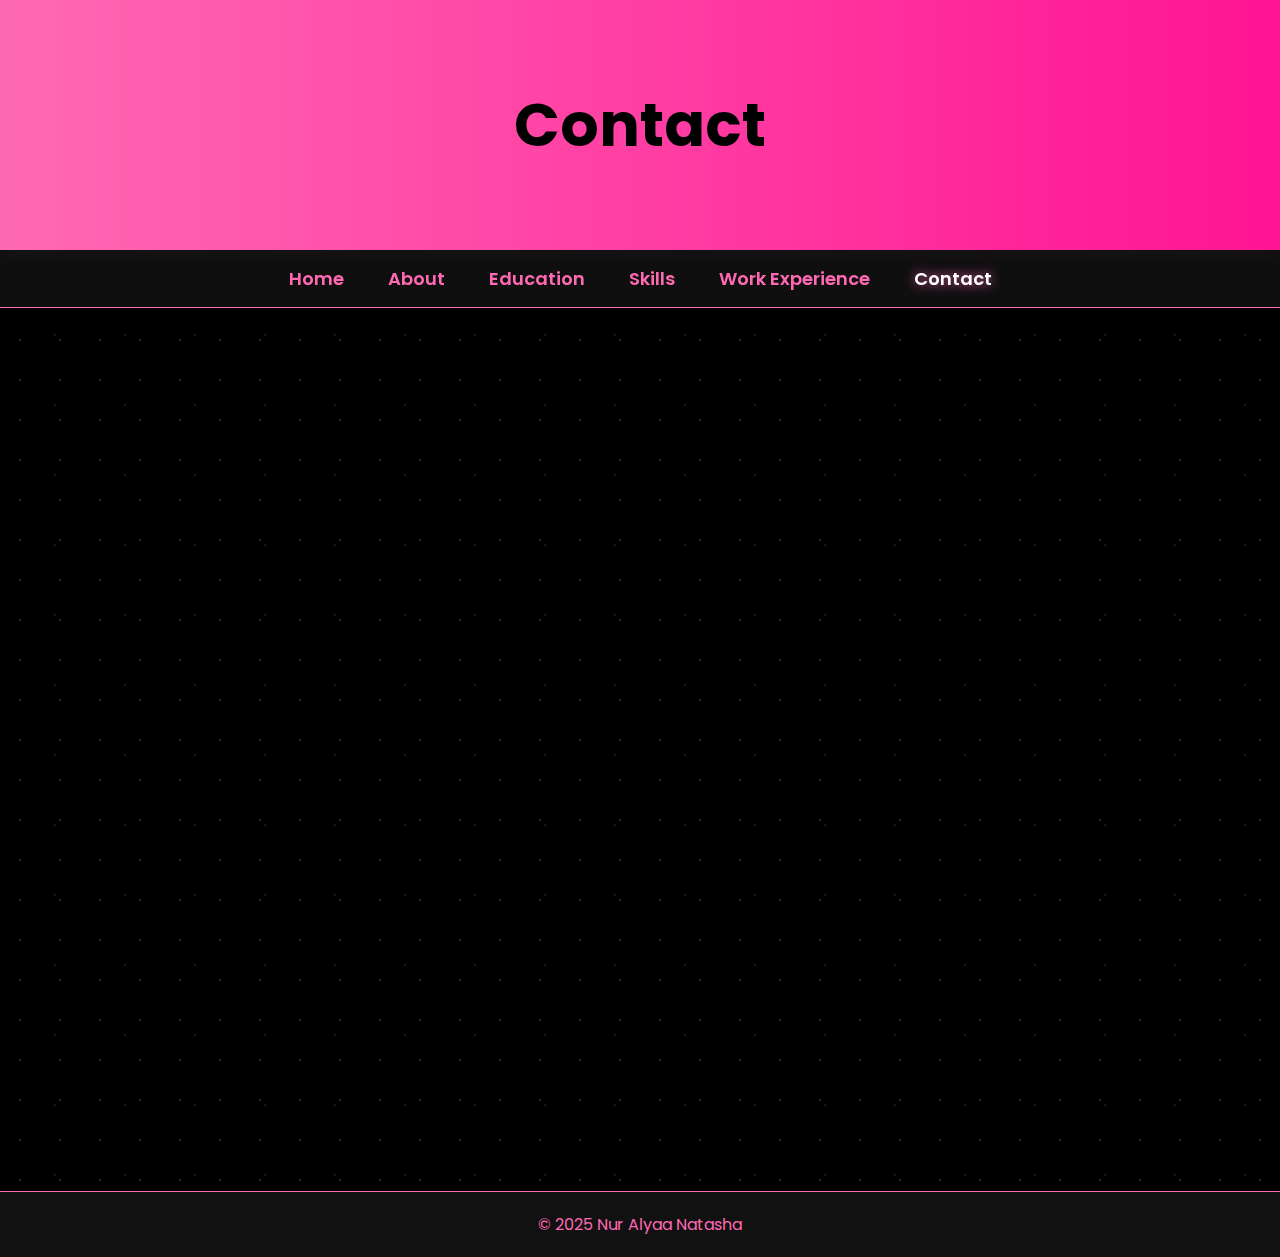
<file: contact.html>
<!DOCTYPE html>
<html lang="en">
<head>
    <meta charset="UTF-8">
    <title>Contact - Alyaa</title>
    <link rel="stylesheet" href="https://cdnjs.cloudflare.com/ajax/libs/font-awesome/6.4.0/css/all.min.css">
    <style>
        /* Import Google Font */
        @import url('https://fonts.googleapis.com/css2?family=Poppins:wght@300;400;600;700&display=swap');

        body {
            font-family: 'Poppins', sans-serif;
            margin: 0;
            background-color: #000;
            color: #fff;

            /* Fancy dotted background pattern */
            background-image: radial-gradient(rgba(255,105,180,0.25) 1px, transparent 1px),
                              radial-gradient(rgba(255,105,180,0.15) 1px, transparent 1px);
            background-size: 40px 40px, 70px 70px;
            background-position: 0 0, 20px 20px;
        }

        /* ===== Glowing Animated Header ===== */
        header {
            background: linear-gradient(90deg, #ff69b4, #ff1493);
            color: black;
            padding: 40px;
            text-align: center;
            font-weight: bold;
            font-size: 30px;

            /* Glowing effect */
            animation: glowHeader 4s infinite alternate ease-in-out,
                       fadeIn 1.5s ease-in-out;
            box-shadow: 0 0 20px rgba(255,105,180,0.6);
        }

        /* Navigation Bar */
        nav {
            background-color: rgba(17, 17, 17, 0.9);
            padding: 15px;
            text-align: center;
            position: sticky;
            top: 0;
            z-index: 10;
            backdrop-filter: blur(4px);
            border-bottom: 1px solid #ff69b4;
        }

        nav a {
            color: #ff69b4;
            text-decoration: none;
            margin: 0 20px;
            font-size: 18px;
            font-weight: 600;
            transition: 0.3s ease-in-out;
        }

        nav a:hover {
            color: #fff;
            text-shadow: 0 0 12px #ff69b4;
            transform: scale(1.08);
        }

        nav a.active {
            color: #fff;
            text-shadow: 0 0 12px #ff69b4;
        }

        /* ===== Scrolling Fade + Parallax Section ===== */
        section {
            padding: 50px;
            max-width: 1000px;
            margin: auto;
            line-height: 1.7;
        }

        .fade-in {
            opacity: 0;
            transform: translateY(40px);
            animation: fadeUp 1.2s ease forwards;
            animation-timeline: view();
            animation-range: entry 0% cover 50%;
        }

        h2 {
            color: #ff69b4;
            border-left: 5px solid #ff69b4;
            padding-left: 15px;
            margin-bottom: 20px;
            letter-spacing: 1px;
        }

        /* ===== Animated Cards ===== */
        .card {
            background-color: rgba(17, 17, 17, 0.8);
            padding: 25px;
            border-radius: 15px;
            border: 2px solid #ff69b4;
            box-shadow: 0 4px 15px rgba(255, 105, 180, 0.25);
            margin-bottom: 25px;
            transition: 0.4s ease;
        }

        .fade-up {
            animation: slideIn 1.2s ease forwards;
            animation-timeline: view();
            animation-range: entry 0% cover 40%;
        }

        .card:hover {
            transform: translateY(-7px);
            box-shadow: 0 0 25px rgba(255, 105, 180, 0.7);
        }

        /* Glow Hover Image */
        .page-img {
            width: 250px;
            height: 250px;
            border-radius: 20px;
            border: 3px solid #ff69b4;
            object-fit: cover;
            display: block;
            margin: 0 auto 20px auto;
            transition: 0.4s;
        }

        .page-img:hover {
            transform: scale(1.05);
            box-shadow: 0 0 20px #ff69b4;
        }

        /* Buttons */
        .btn {
            display: inline-block;
            background: #ff69b4;
            color: black;
            padding: 12px 25px;
            font-weight: 700;
            border-radius: 8px;
            text-decoration: none;
            transition: 0.3s ease;
            border: 2px solid #ff1493;
        }

        .btn:hover {
            background: #ff1493;
            color: #fff;
            box-shadow: 0 0 15px #ff69b4;
            transform: scale(1.07);
        }

        /* Social Media Icons */
        .social-icons {
            display: flex;
            justify-content: center;
            gap: 25px;
            margin-top: 30px;
            flex-wrap: wrap;
        }

        .social-icon {
            display: flex;
            flex-direction: column;
            align-items: center;
            text-decoration: none;
            color: #ff69b4;
            transition: all 0.3s ease;
            width: 100px;
        }

        .social-icon:hover {
            color: #fff;
            transform: translateY(-5px);
        }

        .icon-circle {
            width: 70px;
            height: 70px;
            border-radius: 50%;
            background: rgba(255, 105, 180, 0.1);
            display: flex;
            align-items: center;
            justify-content: center;
            margin-bottom: 10px;
            border: 2px solid #ff69b4;
            transition: all 0.3s ease;
        }

        .social-icon:hover .icon-circle {
            background: rgba(255, 105, 180, 0.2);
            box-shadow: 0 0 15px #ff69b4;
            transform: scale(1.1);
        }

        .social-icon i {
            font-size: 30px;
        }

        .social-text {
            font-size: 14px;
            font-weight: 600;
            text-align: center;
        }

        /* Contact Info */
        .contact-info {
            display: flex;
            flex-direction: column;
            gap: 15px;
            margin-bottom: 30px;
        }

        .contact-item {
            display: flex;
            align-items: center;
            gap: 15px;
            font-size: 18px;
        }

        .contact-icon {
            color: #ff69b4;
            font-size: 24px;
            width: 40px;
            text-align: center;
        }

        /* TikTok Username Styling */
        .tiktok-username {
            display: flex;
            align-items: center;
            gap: 15px;
            margin-top: 10px;
            padding: 10px 15px;
            background: rgba(255, 105, 180, 0.1);
            border-radius: 10px;
            border-left: 3px solid #ff69b4;
            transition: all 0.3s ease;
        }

        .tiktok-username:hover {
            background: rgba(255, 105, 180, 0.2);
            transform: translateX(5px);
        }

        .tiktok-username i {
            color: #ff69b4;
            font-size: 20px;
        }

        .tiktok-handle {
            font-weight: 600;
            color: #ff69b4;
        }

        /* Footer */
        footer {
            text-align: center;
            padding: 20px;
            color: #ff69b4;
            background-color: #111;
            margin-top: 40px;
            border-top: 1px solid #ff69b4;
            animation: fadeIn 2s ease-in-out;
        }

        /* ========== ANIMATIONS ========== */

        @keyframes glowHeader {
            0% {
                box-shadow: 0 0 20px #ff69b4, 0 0 40px #ff1493;
            }
            100% {
                box-shadow: 0 0 35px #ff1493, 0 0 70px #ff69b4;
            }
        }

        @keyframes fadeIn {
            from { opacity: 0; }
            to { opacity: 1; }
        }

        @keyframes fadeUp {
            from { opacity: 0; transform: translateY(40px); }
            to { opacity: 1; transform: translateY(0); }
        }

        @keyframes slideIn {
            from { opacity: 0; transform: translateX(-40px); }
            to { opacity: 1; transform: translateX(0); }
        }
    </style>
</head>

<body>

<header class="glow-header">
    <h1>Contact</h1>
</header>

<nav>
    <a href="index.html">Home</a>
    <a href="about.html">About</a>
    <a href="education.html">Education</a>
    <a href="skills.html">Skills</a>
    <a href="experience.html">Work Experience</a>
    <a href="contact.html" class="active">Contact</a>
</nav>

<section class="fade-in">

    <h2 class="section-title">Contact Me</h2>

    <img src="contactpic.jpg" class="page-img" alt="Contact Photo">

    <div class="card fade-up">
        <div class="contact-info">
            <div class="contact-item">
                <div class="contact-icon">
                    <i class="fas fa-envelope"></i>
                </div>
                <div>
                    <strong style="color:#ff69b4;">Email:</strong> nuralyaasha15@gmail.com
                </div>
            </div>

            <div class="contact-item">
                <div class="contact-icon">
                    <i class="fas fa-phone"></i>
                </div>
                <div>
                    <strong style="color:#ff69b4;">Phone:</strong> 011-555 29584
                </div>
            </div>
            
            <!-- TikTok Username -->
            <div class="tiktok-username">
                <i class="fab fa-tiktok"></i>
                <div>
                    <strong style="color:#ff69b4;">TikTok:</strong> 
                    <span class="tiktok-handle">@yourguwrll</span>
                </div>
            </div>
        </div>

        <!-- Social Media Icons -->
        <div class="social-icons">
            <!-- Email -->
            <a href="mailto:nuralyaasha15@gmail.com?subject=Hello%20Alyaa&body=I%20would%20like%20to%20get%20in%20touch%20with%20you" class="social-icon" target="_blank">
                <div class="icon-circle">
                    <i class="fas fa-envelope"></i>
                </div>
                <span class="social-text">Email</span>
            </a>

            <!-- WhatsApp -->
            <a href="https://wa.link/7pi3pk" class="social-icon" target="_blank">
                <div class="icon-circle">
                    <i class="fab fa-whatsapp"></i>
                </div>
                <span class="social-text">WhatsApp</span>
            </a>

            <!-- TikTok -->
            <a href="https://www.tiktok.com/@yourguwrll" class="social-icon" target="_blank">
                <div class="icon-circle">
                    <i class="fab fa-tiktok"></i>
                </div>
                <span class="social-text">TikTok</span>
            </a>
        </div>
    </div>

</section>

<footer>© 2025 Nur Alyaa Natasha</footer>

</body>
</html>
</file>
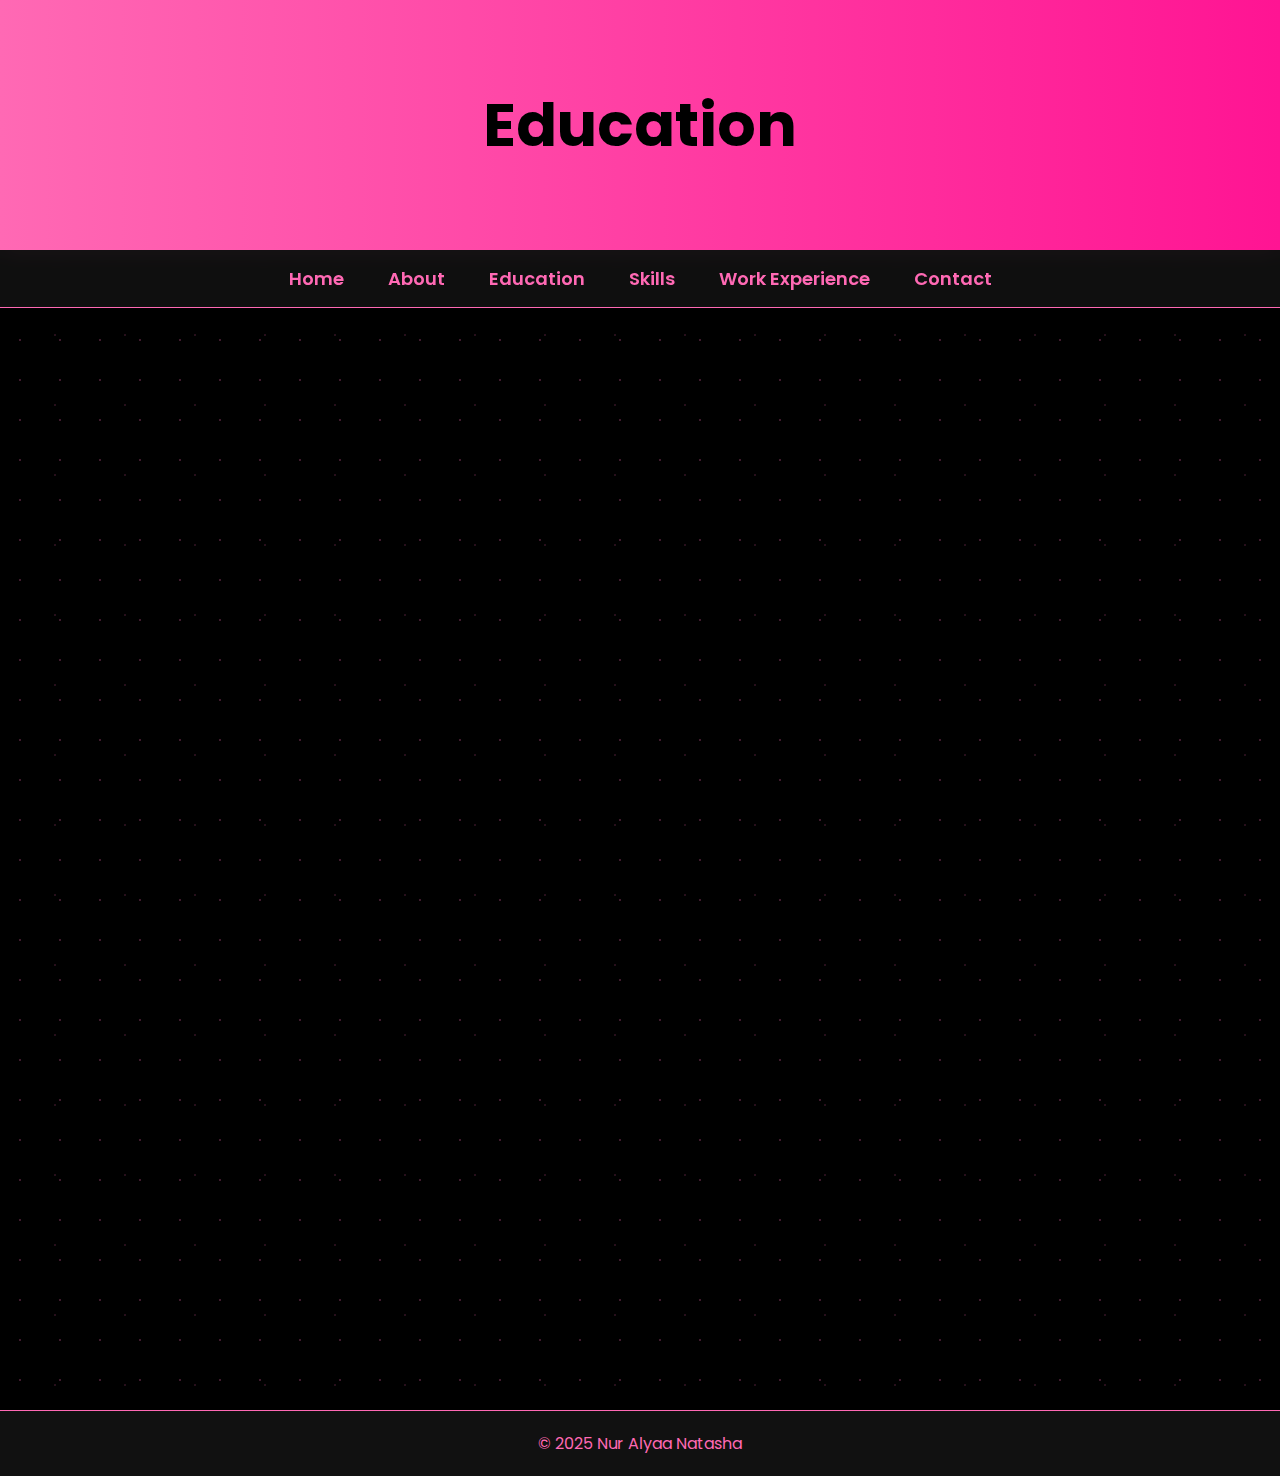
<file: education.html>
<!DOCTYPE html>
<html lang="en">
<head>
    <meta charset="UTF-8">
    <title>Education - Nur Alyaa Natasha</title>
    <link rel="stylesheet" href="style.css">
</head>

<body>

<header>
    <h1>Education</h1>
</header>

<nav>
    <a href="index.html">Home</a>
    <a href="about.html">About</a>
    <a href="education.html">Education</a>
    <a href="skills.html">Skills</a>
    <a href="experience.html">Work Experience</a>
    <a href="contact.html">Contact</a>
</nav>

<section>

    <h2>Education</h2>

    <!-- Main Education Image -->
    <img src="pic3.jpg" class="page-img" alt="Education Photo">

    <!-- Secondary School -->
    <div class="card">
        <h3 style="color:#ff69b4; margin-bottom:10px;">📘 SMK Junjong</h3>
        <p><b>SPM</b> • 2022</p>
        <p><b>Result:</b> 4A, 2B, 1C, 1D</p>
    </div>

    <!-- Diploma -->
    <div class="card">
        <h3 style="color:#ff69b4; margin-bottom:10px;">🎓 Diploma in Information Management</h3>
        <p><b>Universiti Teknologi MARA (UiTM) Kedah</b></p>
        <p>2023 – Present</p>
        <p><b>Current Semester:</b> 5</p>
        <p><b>Current CGPA:</b> 3.20</p>
    </div>

    <!-- Buttons -->
    <div style="text-align:center; margin-top:25px;">
        <a href="skills.html" class="btn">View Skills</a>
        <a href="experience.html" class="btn">Work Experience</a>
    </div>

</section>

<footer>
    © 2025 Nur Alyaa Natasha
</footer>

</body>
</html>
</file>
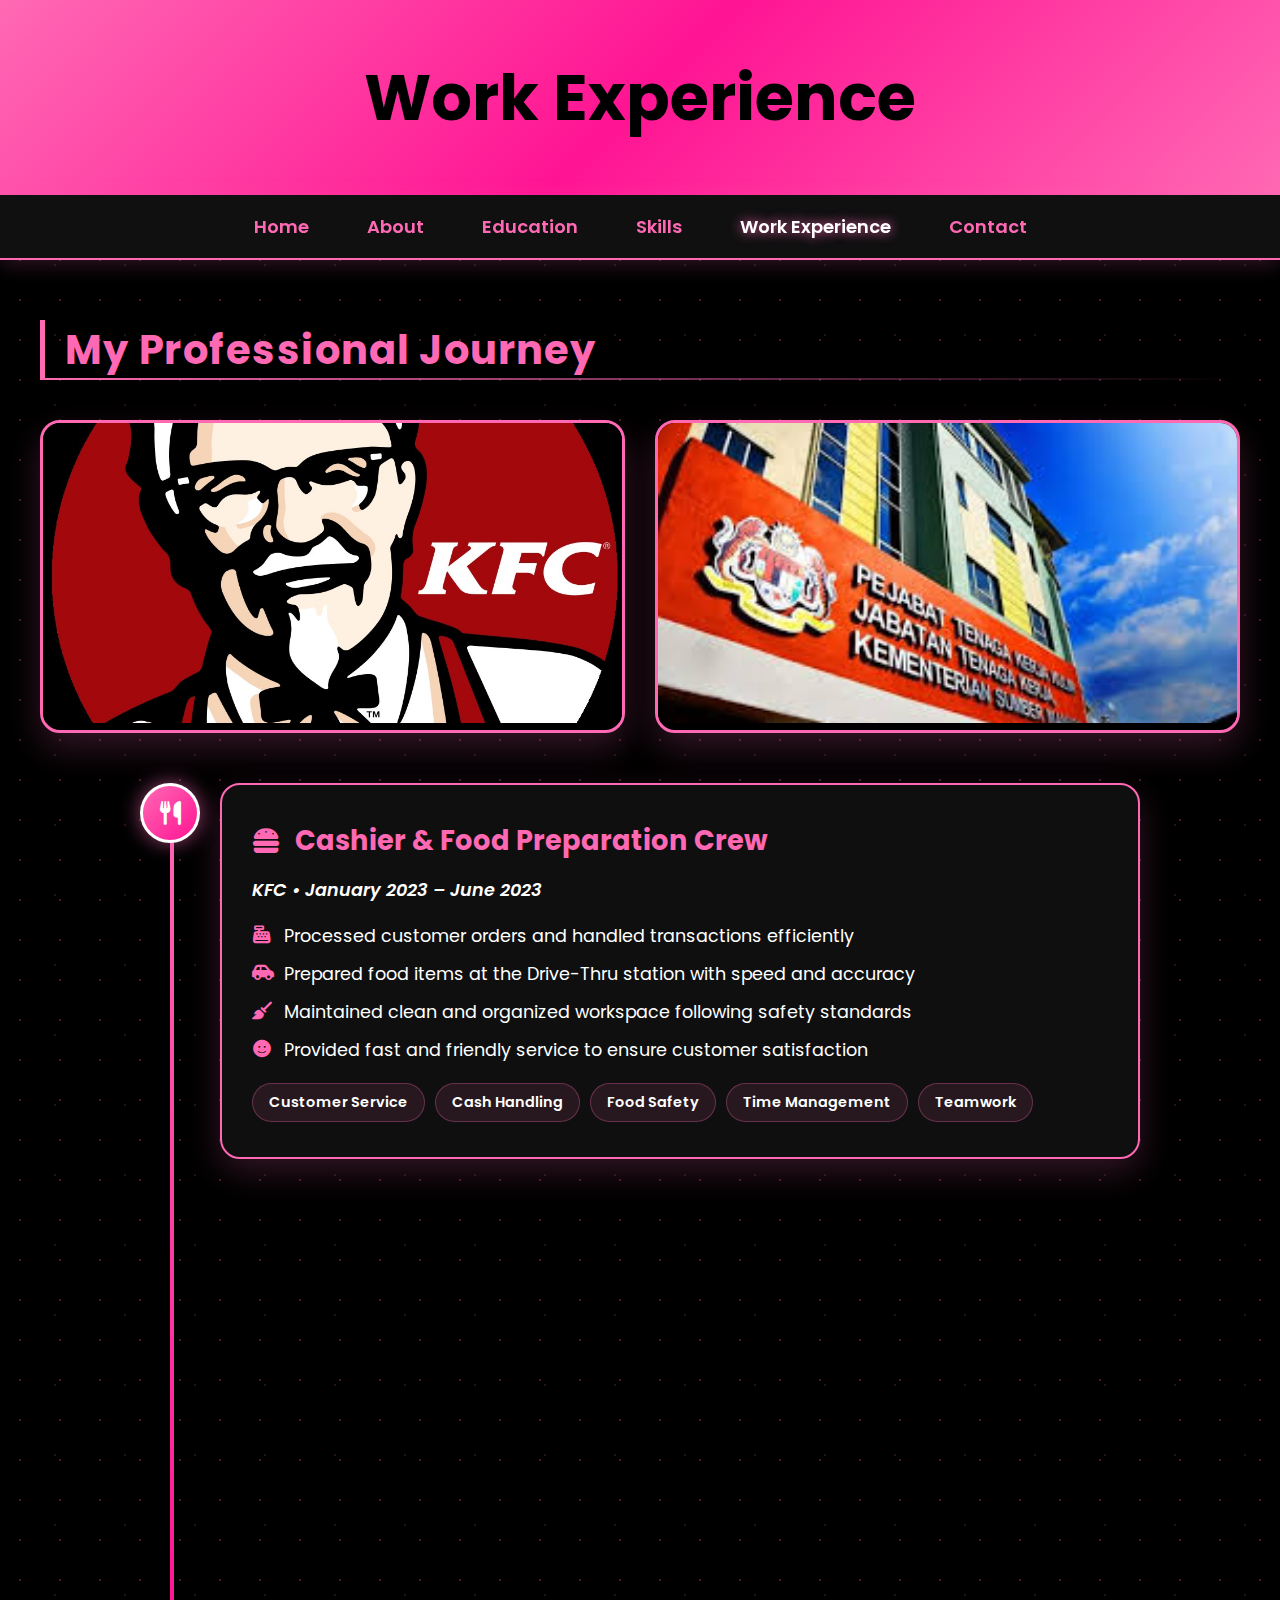
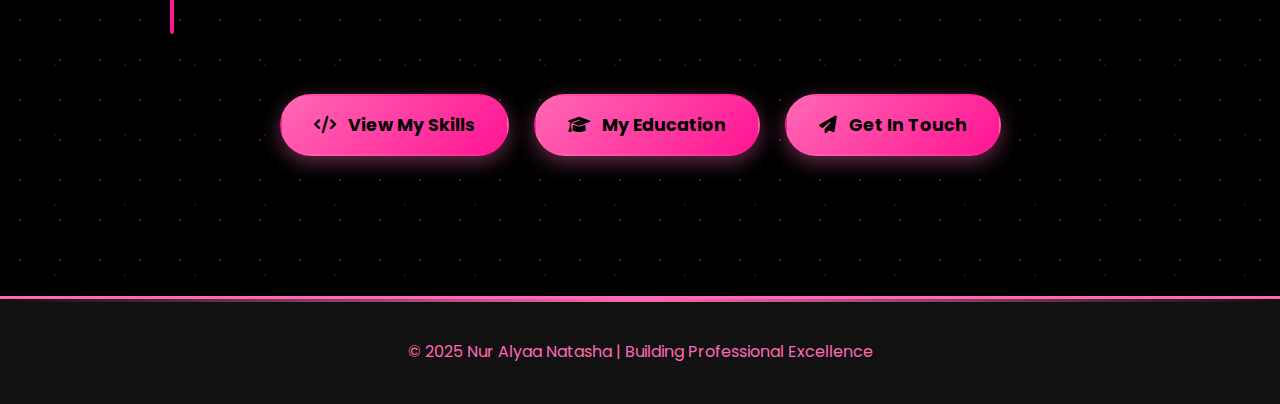
<file: experience.html>
<!DOCTYPE html>
<html lang="en">
<head>
    <meta charset="UTF-8">
    <title>Work Experience - Alyaa</title>
    <link rel="stylesheet" href="https://cdnjs.cloudflare.com/ajax/libs/font-awesome/6.4.0/css/all.min.css">
    <style>
        /* Import Google Font */
        @import url('https://fonts.googleapis.com/css2?family=Poppins:wght@300;400;600;700&display=swap');

        :root {
            --primary: #ff69b4;
            --secondary: #ff1493;
            --dark: #000;
            --card-bg: rgba(17, 17, 17, 0.9);
        }

        * {
            margin: 0;
            padding: 0;
            box-sizing: border-box;
        }

        body {
            font-family: 'Poppins', sans-serif;
            background-color: var(--dark);
            color: #fff;
            overflow-x: hidden;

            /* Fancy dotted background pattern */
            background-image: 
                radial-gradient(rgba(255,105,180,0.25) 1px, transparent 1px),
                radial-gradient(rgba(255,105,180,0.15) 1px, transparent 1px);
            background-size: 40px 40px, 70px 70px;
            background-position: 0 0, 20px 20px;
        }

        /* ===== Enhanced Glowing Header ===== */
        header {
            background: linear-gradient(135deg, var(--primary), var(--secondary), #ff69b4);
            color: black;
            padding: 50px 40px;
            text-align: center;
            font-weight: bold;
            font-size: 32px;
            position: relative;
            overflow: hidden;
            animation: glowHeader 4s infinite alternate ease-in-out;
        }

        header::before {
            content: '';
            position: absolute;
            top: 0;
            left: -100%;
            width: 100%;
            height: 100%;
            background: linear-gradient(90deg, transparent, rgba(255,255,255,0.3), transparent);
            animation: shimmer 3s infinite;
        }

        /* Navigation Bar */
        nav {
            background-color: rgba(17, 17, 17, 0.95);
            padding: 18px;
            text-align: center;
            position: sticky;
            top: 0;
            z-index: 100;
            backdrop-filter: blur(10px);
            border-bottom: 2px solid var(--primary);
            box-shadow: 0 4px 20px rgba(255, 105, 180, 0.2);
        }

        nav a {
            color: var(--primary);
            text-decoration: none;
            margin: 0 22px;
            font-size: 18px;
            font-weight: 600;
            transition: all 0.3s ease-in-out;
            position: relative;
            padding: 8px 5px;
        }

        nav a::after {
            content: '';
            position: absolute;
            bottom: 0;
            left: 0;
            width: 0;
            height: 2px;
            background: var(--primary);
            transition: width 0.3s ease;
        }

        nav a:hover::after {
            width: 100%;
        }

        nav a:hover {
            color: #fff;
            text-shadow: 0 0 15px var(--primary);
            transform: translateY(-2px);
        }

        nav a.active {
            color: #fff;
            text-shadow: 0 0 12px var(--primary);
        }

        /* ===== Main Content Section ===== */
        section {
            padding: 60px 40px;
            max-width: 1400px;
            margin: 0 auto;
        }

        h2 {
            color: var(--primary);
            border-left: 5px solid var(--primary);
            padding-left: 20px;
            margin-bottom: 40px;
            letter-spacing: 1.5px;
            font-size: 2.5rem;
            position: relative;
            overflow: hidden;
        }

        h2::after {
            content: '';
            position: absolute;
            bottom: 0;
            left: 0;
            width: 100%;
            height: 2px;
            background: linear-gradient(90deg, var(--primary), transparent);
        }

        /* ===== Picture Gallery Section ===== */
        .picture-gallery {
            display: grid;
            grid-template-columns: repeat(2, 1fr);
            gap: 30px;
            margin-bottom: 50px;
        }

        .gallery-item {
            position: relative;
            border-radius: 20px;
            overflow: hidden;
            transition: all 0.4s ease;
            box-shadow: 0 15px 35px rgba(255, 105, 180, 0.2);
            border: 3px solid var(--primary);
        }

        .gallery-item:hover {
            transform: translateY(-10px) scale(1.03);
            box-shadow: 0 25px 50px rgba(255, 105, 180, 0.4);
        }

        .gallery-img {
            width: 100%;
            height: 300px;
            object-fit: cover;
            transition: all 0.4s ease;
        }

        .gallery-item:hover .gallery-img {
            transform: scale(1.1);
        }

        .gallery-overlay {
            position: absolute;
            bottom: 0;
            left: 0;
            right: 0;
            background: linear-gradient(transparent, rgba(0,0,0,0.8));
            padding: 25px;
            transform: translateY(100%);
            transition: all 0.4s ease;
        }

        .gallery-item:hover .gallery-overlay {
            transform: translateY(0);
        }

        .gallery-title {
            color: var(--primary);
            font-size: 1.3rem;
            font-weight: 700;
            margin-bottom: 8px;
        }

        .gallery-desc {
            font-size: 1rem;
            opacity: 0.9;
        }

        .gallery-glow {
            position: absolute;
            top: 50%;
            left: 50%;
            transform: translate(-50%, -50%);
            width: 100%;
            height: 100%;
            background: radial-gradient(circle, var(--primary) 0%, transparent 70%);
            opacity: 0;
            filter: blur(25px);
            transition: all 0.4s ease;
            z-index: -1;
        }

        .gallery-item:hover .gallery-glow {
            opacity: 0.2;
        }

        /* ===== Work Experience Timeline ===== */
        .experience-timeline {
            position: relative;
            max-width: 1000px;
            margin: 0 auto;
        }

        .experience-timeline::before {
            content: '';
            position: absolute;
            top: 0;
            bottom: 0;
            left: 30px;
            width: 4px;
            background: linear-gradient(to bottom, var(--primary), var(--secondary));
            border-radius: 10px;
        }

        .timeline-item {
            position: relative;
            margin-bottom: 50px;
            padding-left: 80px;
        }

        .timeline-icon {
            position: absolute;
            top: 0;
            left: 0;
            width: 60px;
            height: 60px;
            background: linear-gradient(135deg, var(--primary), var(--secondary));
            border-radius: 50%;
            display: flex;
            align-items: center;
            justify-content: center;
            font-size: 24px;
            color: white;
            box-shadow: 0 0 20px rgba(255, 105, 180, 0.6);
            z-index: 2;
            border: 3px solid white;
        }

        .timeline-content {
            background: var(--card-bg);
            padding: 35px 30px;
            border-radius: 20px;
            border: 2px solid var(--primary);
            box-shadow: 0 12px 35px rgba(255, 105, 180, 0.2);
            transition: all 0.4s ease;
            position: relative;
        }

        .timeline-content:hover {
            transform: translateY(-8px) scale(1.02);
            box-shadow: 0 20px 45px rgba(255, 105, 180, 0.4);
        }

        .job-header {
            display: flex;
            align-items: center;
            gap: 15px;
            margin-bottom: 15px;
        }

        .company-icon {
            font-size: 28px;
            color: var(--primary);
        }

        .job-title {
            color: var(--primary);
            font-size: 1.7rem;
            font-weight: 700;
            margin: 0;
        }

        .job-period {
            font-size: 1.1rem;
            font-weight: 600;
            margin-bottom: 15px;
            color: #fff;
            font-style: italic;
        }

        .job-details {
            margin: 20px 0;
        }

        .detail-item {
            display: flex;
            align-items: flex-start;
            gap: 12px;
            margin: 12px 0;
            font-size: 1.1rem;
        }

        .detail-icon {
            color: var(--primary);
            width: 20px;
            text-align: center;
            margin-top: 3px;
            flex-shrink: 0;
        }

        .skills-tags {
            display: flex;
            flex-wrap: wrap;
            gap: 10px;
            margin-top: 20px;
        }

        .skill-tag {
            background: rgba(255, 105, 180, 0.1);
            padding: 8px 16px;
            border-radius: 20px;
            border: 1px solid rgba(255, 105, 180, 0.3);
            font-size: 0.9rem;
            font-weight: 600;
            transition: all 0.3s ease;
        }

        .skill-tag:hover {
            background: rgba(255, 105, 180, 0.2);
            transform: translateY(-3px);
        }

        /* Buttons */
        .btn-container {
            display: flex;
            justify-content: center;
            gap: 25px;
            margin-top: 60px;
            flex-wrap: wrap;
        }

        .btn {
            display: inline-flex;
            align-items: center;
            gap: 12px;
            background: linear-gradient(135deg, var(--primary), var(--secondary));
            color: black;
            padding: 16px 32px;
            font-weight: 700;
            border-radius: 50px;
            text-decoration: none;
            transition: all 0.4s ease;
            border: 2px solid transparent;
            box-shadow: 0 6px 20px rgba(255, 105, 180, 0.4);
            position: relative;
            overflow: hidden;
            font-size: 1.1rem;
        }

        .btn::before {
            content: '';
            position: absolute;
            top: 0;
            left: -100%;
            width: 100%;
            height: 100%;
            background: linear-gradient(90deg, transparent, rgba(255,255,255,0.4), transparent);
            transition: left 0.5s ease;
        }

        .btn:hover::before {
            left: 100%;
        }

        .btn:hover {
            background: linear-gradient(135deg, var(--secondary), var(--primary));
            color: #fff;
            box-shadow: 0 8px 25px var(--primary);
            transform: translateY(-5px) scale(1.05);
        }

        /* Footer */
        footer {
            text-align: center;
            padding: 40px;
            color: var(--primary);
            background-color: #111;
            margin-top: 80px;
            border-top: 3px solid var(--primary);
            position: relative;
        }

        footer::before {
            content: '';
            position: absolute;
            top: 0;
            left: 0;
            width: 100%;
            height: 3px;
            background: linear-gradient(90deg, transparent, var(--primary), transparent);
        }

        /* ========== ANIMATIONS ========== */
        @keyframes glowHeader {
            0% {
                box-shadow: 0 0 30px var(--primary), 0 0 60px var(--secondary);
            }
            100% {
                box-shadow: 0 0 50px var(--secondary), 0 0 100px var(--primary);
            }
        }

        @keyframes shimmer {
            0% {
                left: -100%;
            }
            100% {
                left: 100%;
            }
        }

        /* Scroll Animations */
        .fade-in {
            opacity: 0;
            transform: translateY(30px);
            transition: all 0.8s ease;
        }

        .fade-in.visible {
            opacity: 1;
            transform: translateY(0);
        }

        /* Responsive Design */
        @media (max-width: 1024px) {
            .picture-gallery {
                grid-template-columns: 1fr;
                gap: 25px;
            }

            .gallery-img {
                height: 250px;
            }
        }

        @media (max-width: 768px) {
            header {
                padding: 40px 20px;
                font-size: 28px;
            }

            nav a {
                margin: 0 12px;
                font-size: 16px;
            }

            .timeline-item {
                padding-left: 70px;
            }

            .timeline-icon {
                width: 50px;
                height: 50px;
                font-size: 20px;
            }

            .btn-container {
                flex-direction: column;
                align-items: center;
            }

            .btn {
                width: 100%;
                max-width: 300px;
                justify-content: center;
            }
        }

        @media (max-width: 480px) {
            header {
                font-size: 24px;
                padding: 30px 15px;
            }

            nav {
                padding: 12px;
            }

            section {
                padding: 40px 20px;
            }

            .timeline-content {
                padding: 25px 20px;
            }

            .job-title {
                font-size: 1.4rem;
            }

            .timeline-item {
                padding-left: 60px;
            }

            .timeline-icon {
                width: 45px;
                height: 45px;
                font-size: 18px;
            }
        }
    </style>
</head>

<body>

<header>
    <h1>Work Experience</h1>
</header>

<nav>
    <a href="index.html">Home</a>
    <a href="about.html">About</a>
    <a href="education.html">Education</a>
    <a href="skills.html">Skills</a>
    <a href="experience.html" class="active">Work Experience</a>
    <a href="contact.html">Contact</a>
</nav>

<section>
    <h2>My Professional Journey</h2>

    <!-- Picture Gallery -->
    <div class="picture-gallery">
        <div class="gallery-item fade-in">
            <img src="pic5.jpg" class="gallery-img" alt="Work Environment">
            <div class="gallery-glow"></div>
            <div class="gallery-overlay">
                <div class="gallery-title">Professional Growth</div>
                <div class="gallery-desc">Building experience in diverse work environments</div>
            </div>
        </div>

        <div class="gallery-item fade-in">
            <img src="jtk.jpeg" class="gallery-img" alt="Team Collaboration">
            <div class="gallery-glow"></div>
            <div class="gallery-overlay">
                <div class="gallery-title">Team Collaboration</div>
                <div class="gallery-desc">Working effectively in professional teams</div>
            </div>
        </div>
    </div>

    <!-- Work Experience Timeline -->
    <div class="experience-timeline">
        <!-- KFC Experience -->
        <div class="timeline-item fade-in">
            <div class="timeline-icon">
                <i class="fas fa-utensils"></i>
            </div>
            <div class="timeline-content">
                <div class="job-header">
                    <i class="fas fa-hamburger company-icon"></i>
                    <h3 class="job-title">Cashier & Food Preparation Crew</h3>
                </div>
                <p class="job-period">KFC • January 2023 – June 2023</p>
                
                <div class="job-details">
                    <div class="detail-item">
                        <i class="fas fa-cash-register detail-icon"></i>
                        <span>Processed customer orders and handled transactions efficiently</span>
                    </div>
                    <div class="detail-item">
                        <i class="fas fa-car-side detail-icon"></i>
                        <span>Prepared food items at the Drive-Thru station with speed and accuracy</span>
                    </div>
                    <div class="detail-item">
                        <i class="fas fa-broom detail-icon"></i>
                        <span>Maintained clean and organized workspace following safety standards</span>
                    </div>
                    <div class="detail-item">
                        <i class="fas fa-smile detail-icon"></i>
                        <span>Provided fast and friendly service to ensure customer satisfaction</span>
                    </div>
                </div>

                <div class="skills-tags">
                    <div class="skill-tag">Customer Service</div>
                    <div class="skill-tag">Cash Handling</div>
                    <div class="skill-tag">Food Safety</div>
                    <div class="skill-tag">Time Management</div>
                    <div class="skill-tag">Teamwork</div>
                </div>
            </div>
        </div>

        <!-- Internship Experience -->
        <div class="timeline-item fade-in">
            <div class="timeline-icon">
                <i class="fas fa-briefcase"></i>
            </div>
            <div class="timeline-content">
                <div class="job-header">
                    <i class="fas fa-building company-icon"></i>
                    <h3 class="job-title">Office Intern</h3>
                </div>
                <p class="job-period">Pejabat Tenaga Kerja • July 2024 – September 2024</p>
                
                <div class="job-details">
                    <div class="detail-item">
                        <i class="fas fa-tasks detail-icon"></i>
                        <span>Assisted with office administration and efficient file management systems</span>
                    </div>
                    <div class="detail-item">
                        <i class="fas fa-users detail-icon"></i>
                        <span>Professionally served visitors and responded to various enquiries</span>
                    </div>
                    <div class="detail-item">
                        <i class="fas fa-database detail-icon"></i>
                        <span>Updated and organized labour-related data with attention to detail</span>
                    </div>
                    <div class="detail-item">
                        <i class="fas fa-file-alt detail-icon"></i>
                        <span>Supported officers in report preparation and document handling</span>
                    </div>
                </div>

                <div class="skills-tags">
                    <div class="skill-tag">Office Administration</div>
                    <div class="skill-tag">Data Management</div>
                    <div class="skill-tag">Document Handling</div>
                    <div class="skill-tag">Customer Service</div>
                    <div class="skill-tag">Professional Communication</div>
                </div>
            </div>
        </div>
    </div>

    <!-- Buttons -->
    <div class="btn-container">
        <a href="skills.html" class="btn">
            <i class="fas fa-code"></i> View My Skills
        </a>
        <a href="education.html" class="btn">
            <i class="fas fa-graduation-cap"></i> My Education
        </a>
        <a href="contact.html" class="btn">
            <i class="fas fa-paper-plane"></i> Get In Touch
        </a>
    </div>

</section>

<footer>
    © 2025 Nur Alyaa Natasha | Building Professional Excellence
</footer>

<script>
    // Scroll animations
    document.addEventListener('DOMContentLoaded', function() {
        const fadeElements = document.querySelectorAll('.fade-in');
        
        const fadeInObserver = new IntersectionObserver((entries) => {
            entries.forEach(entry => {
                if (entry.isIntersecting) {
                    entry.target.classList.add('visible');
                }
            });
        }, { threshold: 0.1 });
        
        fadeElements.forEach(element => {
            fadeInObserver.observe(element);
        });

        // Add interactive hover effects
        const timelineItems = document.querySelectorAll('.timeline-content');
        timelineItems.forEach(item => {
            item.addEventListener('mouseenter', function() {
                this.style.transform = 'translateY(-8px) scale(1.02)';
            });
            
            item.addEventListener('mouseleave', function() {
                this.style.transform = 'translateY(0) scale(1)';
            });
        });
    });
</script>

</body>
</html>
</file>
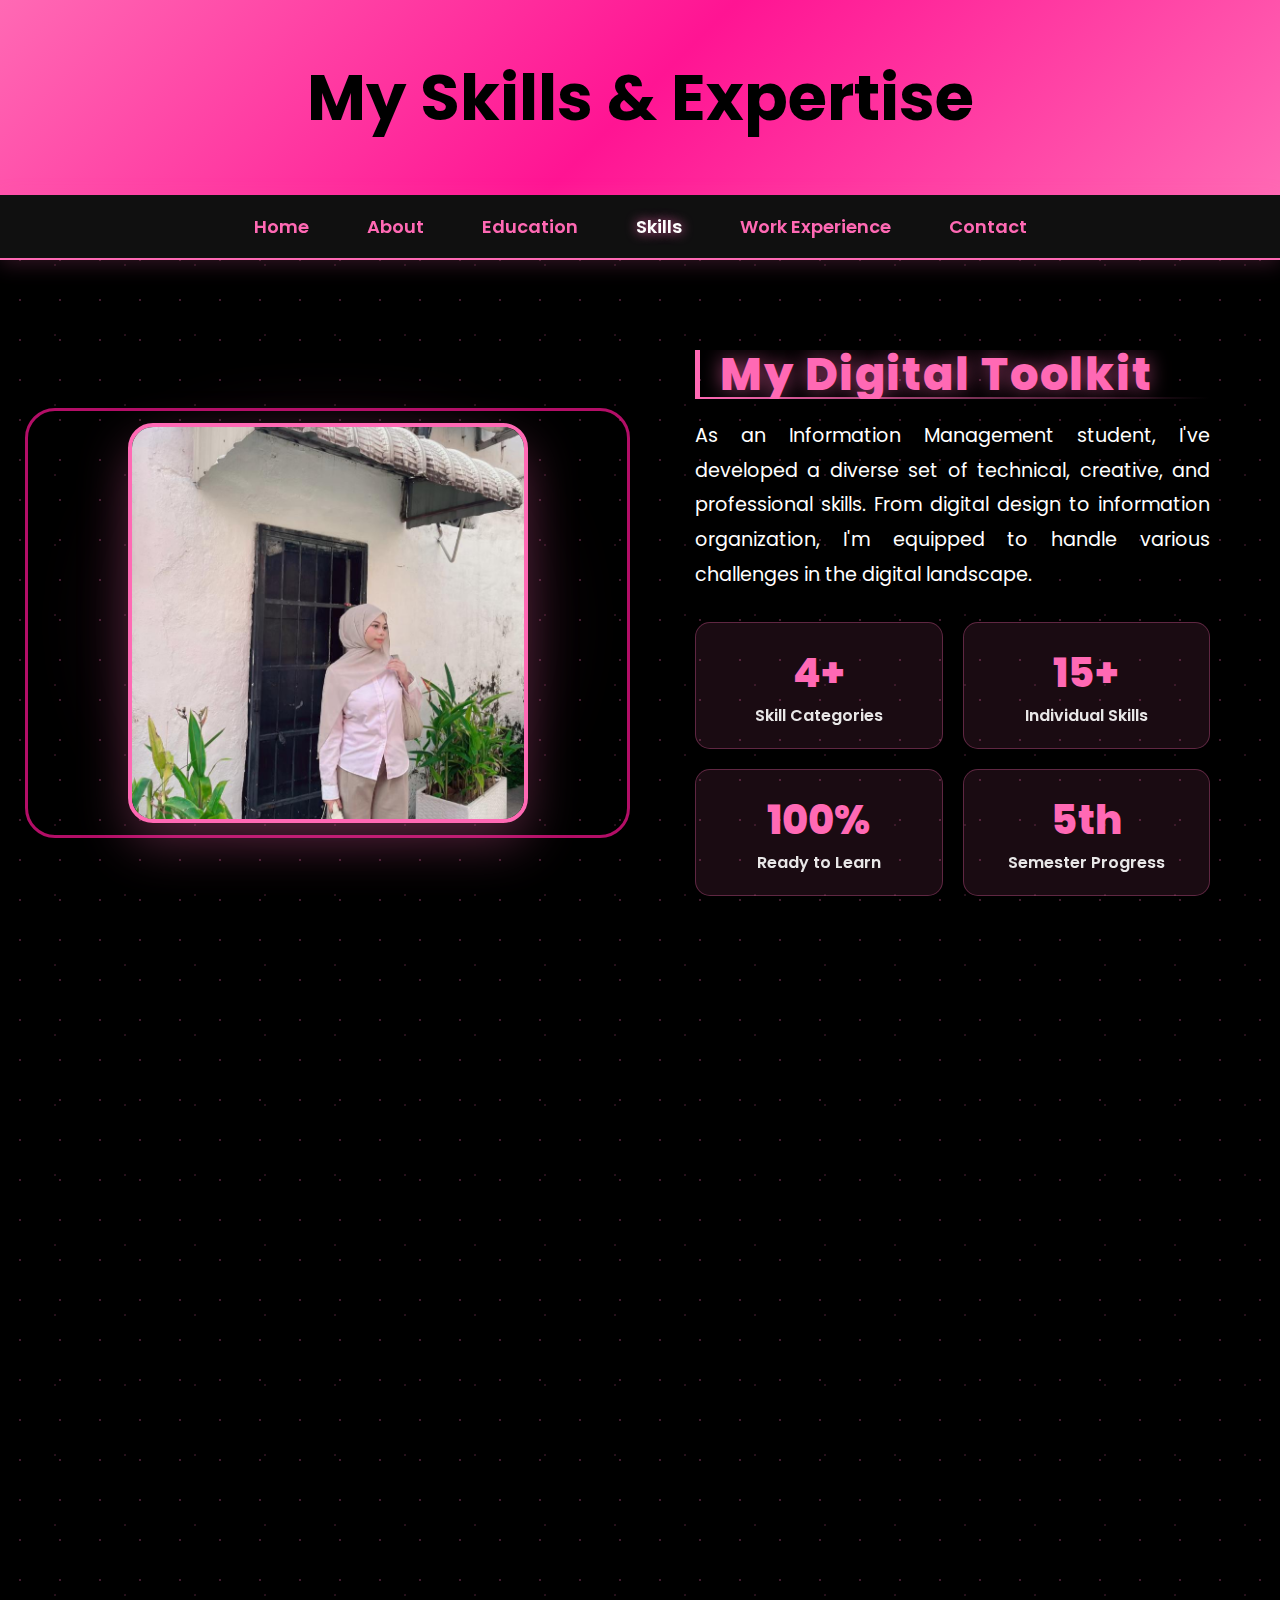
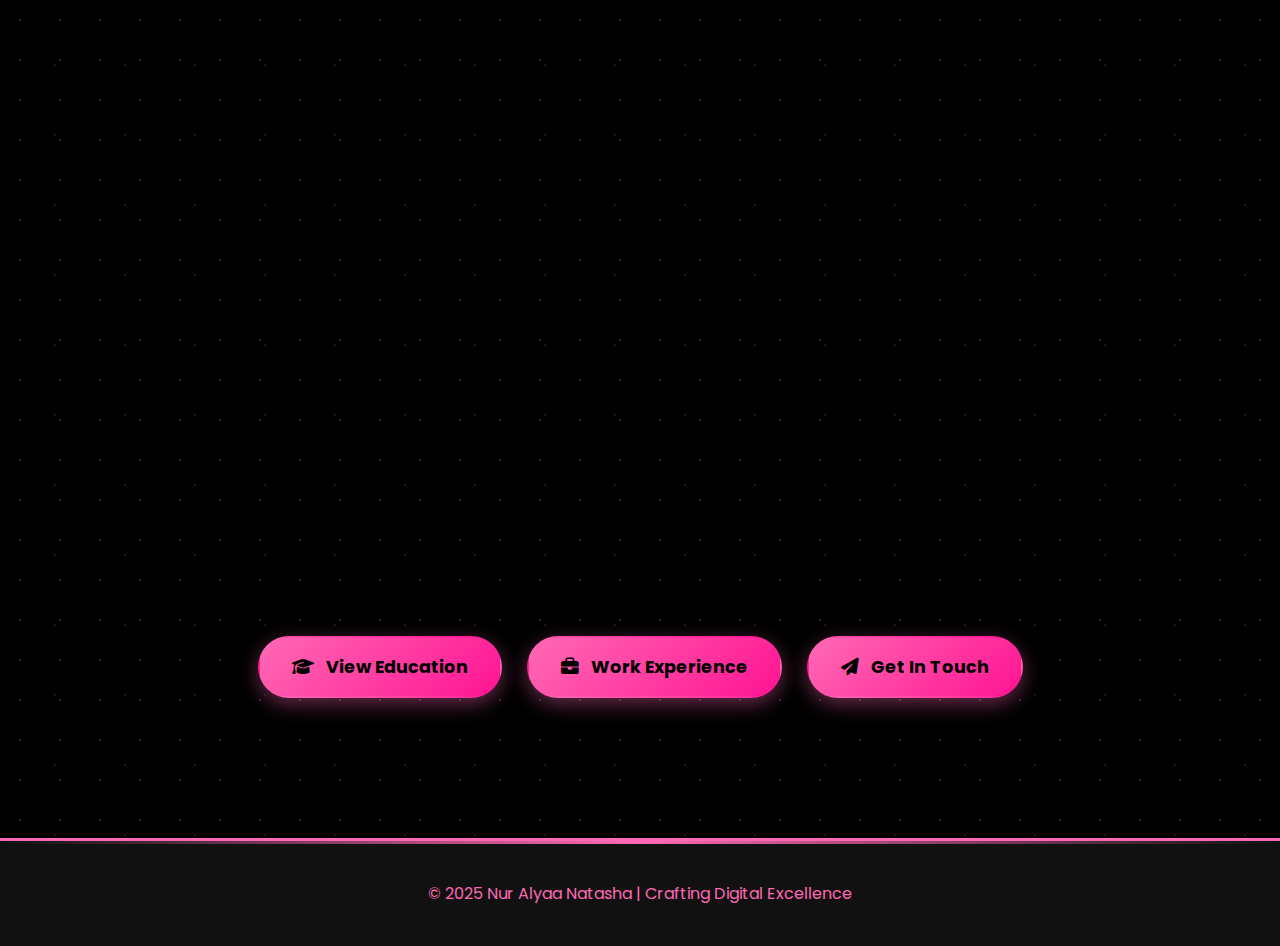
<file: skills.html>
<!DOCTYPE html>
<html lang="en">
<head>
    <meta charset="UTF-8">
    <title>Skills - Nur Alyaa Natasha</title>
    <link rel="stylesheet" href="https://cdnjs.cloudflare.com/ajax/libs/font-awesome/6.4.0/css/all.min.css">
    <style>
        /* Import Google Font */
        @import url('https://fonts.googleapis.com/css2?family=Poppins:wght@300;400;600;700&display=swap');

        :root {
            --primary: #ff69b4;
            --secondary: #ff1493;
            --dark: #000;
            --card-bg: rgba(17, 17, 17, 0.9);
        }

        * {
            margin: 0;
            padding: 0;
            box-sizing: border-box;
        }

        body {
            font-family: 'Poppins', sans-serif;
            background-color: var(--dark);
            color: #fff;
            overflow-x: hidden;

            /* Fancy dotted background pattern */
            background-image: 
                radial-gradient(rgba(255,105,180,0.25) 1px, transparent 1px),
                radial-gradient(rgba(255,105,180,0.15) 1px, transparent 1px);
            background-size: 40px 40px, 70px 70px;
            background-position: 0 0, 20px 20px;
        }

        /* ===== Enhanced Glowing Header ===== */
        header {
            background: linear-gradient(135deg, var(--primary), var(--secondary), #ff69b4);
            color: black;
            padding: 50px 40px;
            text-align: center;
            font-weight: bold;
            font-size: 32px;
            position: relative;
            overflow: hidden;
            animation: glowHeader 4s infinite alternate ease-in-out;
        }

        header::before {
            content: '';
            position: absolute;
            top: 0;
            left: -100%;
            width: 100%;
            height: 100%;
            background: linear-gradient(90deg, transparent, rgba(255,255,255,0.3), transparent);
            animation: shimmer 3s infinite;
        }

        /* Navigation Bar */
        nav {
            background-color: rgba(17, 17, 17, 0.95);
            padding: 18px;
            text-align: center;
            position: sticky;
            top: 0;
            z-index: 100;
            backdrop-filter: blur(10px);
            border-bottom: 2px solid var(--primary);
            box-shadow: 0 4px 20px rgba(255, 105, 180, 0.2);
        }

        nav a {
            color: var(--primary);
            text-decoration: none;
            margin: 0 22px;
            font-size: 18px;
            font-weight: 600;
            transition: all 0.3s ease-in-out;
            position: relative;
            padding: 8px 5px;
        }

        nav a::after {
            content: '';
            position: absolute;
            bottom: 0;
            left: 0;
            width: 0;
            height: 2px;
            background: var(--primary);
            transition: width 0.3s ease;
        }

        nav a:hover::after {
            width: 100%;
        }

        nav a:hover {
            color: #fff;
            text-shadow: 0 0 15px var(--primary);
            transform: translateY(-2px);
        }

        nav a.active {
            color: #fff;
            text-shadow: 0 0 12px var(--primary);
        }

        /* ===== Main Content Section ===== */
        section {
            padding: 60px 40px;
            max-width: 1400px;
            margin: 0 auto;
        }

        h2 {
            color: var(--primary);
            border-left: 5px solid var(--primary);
            padding-left: 20px;
            margin-bottom: 40px;
            letter-spacing: 1.5px;
            font-size: 2.5rem;
            position: relative;
            overflow: hidden;
        }

        h2::after {
            content: '';
            position: absolute;
            bottom: 0;
            left: 0;
            width: 100%;
            height: 2px;
            background: linear-gradient(90deg, var(--primary), transparent);
        }

        /* ===== Enhanced Skills Layout ===== */
        .skills-hero {
            display: grid;
            grid-template-columns: 1fr 1fr;
            gap: 50px;
            align-items: center;
            margin-bottom: 60px;
        }

        .skills-image-container {
            position: relative;
            display: flex;
            justify-content: center;
            align-items: center;
        }

        .skills-img {
            width: 100%;
            max-width: 400px;
            height: 400px;
            border-radius: 25px;
            border: 4px solid var(--primary);
            object-fit: cover;
            transition: all 0.5s ease;
            box-shadow: 0 20px 50px rgba(255, 105, 180, 0.3);
            position: relative;
            z-index: 2;
        }

        .skills-img:hover {
            transform: scale(1.03) rotate(1deg);
            box-shadow: 0 25px 60px rgba(255, 105, 180, 0.5);
        }

        .image-frame {
            position: absolute;
            top: -15px;
            left: -15px;
            right: -15px;
            bottom: -15px;
            border: 3px solid var(--secondary);
            border-radius: 30px;
            opacity: 0.7;
            z-index: 1;
            animation: framePulse 4s infinite alternate;
        }

        .image-glow {
            position: absolute;
            top: 50%;
            left: 50%;
            transform: translate(-50%, -50%);
            width: 110%;
            height: 110%;
            border-radius: 30px;
            background: radial-gradient(circle, var(--primary) 0%, transparent 70%);
            opacity: 0.2;
            filter: blur(30px);
            animation: pulseGlow 3s infinite alternate;
            z-index: 0;
        }

        .skills-intro {
            padding: 30px;
        }

        .skills-title {
            color: var(--primary);
            font-size: 2.8rem;
            font-weight: 800;
            margin-bottom: 20px;
            text-shadow: 0 0 20px rgba(255, 105, 180, 0.6);
            line-height: 1.1;
        }

        .skills-description {
            font-size: 1.2rem;
            line-height: 1.8;
            margin-bottom: 30px;
            text-align: justify;
        }

        .skills-stats {
            display: grid;
            grid-template-columns: repeat(2, 1fr);
            gap: 20px;
            margin-top: 30px;
        }

        .stat-item {
            text-align: center;
            padding: 20px;
            background: rgba(255, 105, 180, 0.1);
            border-radius: 15px;
            border: 1px solid rgba(255, 105, 180, 0.3);
            transition: all 0.3s ease;
        }

        .stat-item:hover {
            background: rgba(255, 105, 180, 0.15);
            transform: translateY(-5px);
        }

        .stat-number {
            font-size: 2.5rem;
            font-weight: 800;
            color: var(--primary);
            display: block;
        }

        .stat-label {
            font-size: 1rem;
            opacity: 0.9;
            font-weight: 600;
        }

        /* ===== Skills Grid Layout ===== */
        .skills-grid {
            display: grid;
            grid-template-columns: repeat(auto-fit, minmax(350px, 1fr));
            gap: 30px;
            margin-top: 40px;
        }

        .skill-category {
            background: var(--card-bg);
            padding: 35px 30px;
            border-radius: 25px;
            border: 2px solid var(--primary);
            box-shadow: 0 15px 40px rgba(255, 105, 180, 0.2);
            transition: all 0.4s ease;
            position: relative;
            overflow: hidden;
        }

        .skill-category::before {
            content: '';
            position: absolute;
            top: 0;
            left: -100%;
            width: 100%;
            height: 100%;
            background: linear-gradient(90deg, transparent, rgba(255,105,180,0.1), transparent);
            transition: left 0.6s ease;
        }

        .skill-category:hover::before {
            left: 100%;
        }

        .skill-category:hover {
            transform: translateY(-10px) scale(1.02);
            box-shadow: 0 25px 50px rgba(255, 105, 180, 0.4);
        }

        .category-header {
            display: flex;
            align-items: center;
            gap: 15px;
            margin-bottom: 25px;
            padding-bottom: 15px;
            border-bottom: 2px solid rgba(255, 105, 180, 0.3);
        }

        .category-icon {
            font-size: 32px;
            color: var(--primary);
            width: 60px;
            height: 60px;
            display: flex;
            align-items: center;
            justify-content: center;
            background: rgba(255, 105, 180, 0.1);
            border-radius: 50%;
            transition: all 0.3s ease;
        }

        .skill-category:hover .category-icon {
            background: rgba(255, 105, 180, 0.2);
            transform: scale(1.1) rotate(5deg);
        }

        .category-title {
            color: var(--primary);
            font-size: 1.8rem;
            font-weight: 700;
            margin: 0;
        }

        .skills-list {
            list-style: none;
            padding: 0;
        }

        .skill-item {
            display: flex;
            align-items: center;
            gap: 15px;
            margin: 18px 0;
            padding: 15px;
            background: rgba(255, 105, 180, 0.05);
            border-radius: 12px;
            border: 1px solid rgba(255, 105, 180, 0.1);
            transition: all 0.3s ease;
            position: relative;
            overflow: hidden;
        }

        .skill-item::before {
            content: '';
            position: absolute;
            top: 0;
            left: -100%;
            width: 100%;
            height: 100%;
            background: linear-gradient(90deg, transparent, rgba(255,105,180,0.1), transparent);
            transition: left 0.4s ease;
        }

        .skill-item:hover::before {
            left: 100%;
        }

        .skill-item:hover {
            background: rgba(255, 105, 180, 0.1);
            transform: translateX(8px);
            border-color: rgba(255, 105, 180, 0.3);
        }

        .skill-icon {
            font-size: 18px;
            color: var(--primary);
            width: 35px;
            height: 35px;
            display: flex;
            align-items: center;
            justify-content: center;
            background: rgba(255, 105, 180, 0.1);
            border-radius: 50%;
            flex-shrink: 0;
        }

        .skill-name {
            font-size: 1.1rem;
            font-weight: 600;
            flex: 1;
        }

        .skill-level {
            width: 80px;
            height: 6px;
            background: rgba(255, 105, 180, 0.2);
            border-radius: 3px;
            overflow: hidden;
            position: relative;
        }

        .skill-progress {
            height: 100%;
            background: linear-gradient(90deg, var(--primary), var(--secondary));
            border-radius: 3px;
            transition: width 1s ease-in-out;
            position: relative;
        }

        .skill-progress::after {
            content: '';
            position: absolute;
            top: 0;
            left: -100%;
            width: 100%;
            height: 100%;
            background: linear-gradient(90deg, transparent, rgba(255,255,255,0.4), transparent);
            animation: shimmer 2s infinite;
        }

        /* Buttons */
        .btn-container {
            display: flex;
            justify-content: center;
            gap: 25px;
            margin-top: 60px;
            flex-wrap: wrap;
        }

        .btn {
            display: inline-flex;
            align-items: center;
            gap: 12px;
            background: linear-gradient(135deg, var(--primary), var(--secondary));
            color: black;
            padding: 16px 32px;
            font-weight: 700;
            border-radius: 50px;
            text-decoration: none;
            transition: all 0.4s ease;
            border: 2px solid transparent;
            box-shadow: 0 6px 20px rgba(255, 105, 180, 0.4);
            position: relative;
            overflow: hidden;
            font-size: 1.1rem;
        }

        .btn::before {
            content: '';
            position: absolute;
            top: 0;
            left: -100%;
            width: 100%;
            height: 100%;
            background: linear-gradient(90deg, transparent, rgba(255,255,255,0.4), transparent);
            transition: left 0.5s ease;
        }

        .btn:hover::before {
            left: 100%;
        }

        .btn:hover {
            background: linear-gradient(135deg, var(--secondary), var(--primary));
            color: #fff;
            box-shadow: 0 8px 25px var(--primary);
            transform: translateY(-5px) scale(1.05);
        }

        /* Footer */
        footer {
            text-align: center;
            padding: 40px;
            color: var(--primary);
            background-color: #111;
            margin-top: 80px;
            border-top: 3px solid var(--primary);
            position: relative;
        }

        footer::before {
            content: '';
            position: absolute;
            top: 0;
            left: 0;
            width: 100%;
            height: 3px;
            background: linear-gradient(90deg, transparent, var(--primary), transparent);
        }

        /* ========== ANIMATIONS ========== */
        @keyframes glowHeader {
            0% {
                box-shadow: 0 0 30px var(--primary), 0 0 60px var(--secondary);
            }
            100% {
                box-shadow: 0 0 50px var(--secondary), 0 0 100px var(--primary);
            }
        }

        @keyframes shimmer {
            0% {
                left: -100%;
            }
            100% {
                left: 100%;
            }
        }

        @keyframes pulseGlow {
            0% {
                opacity: 0.15;
                transform: translate(-50%, -50%) scale(0.95);
            }
            100% {
                opacity: 0.3;
                transform: translate(-50%, -50%) scale(1.05);
            }
        }

        @keyframes framePulse {
            0% {
                opacity: 0.5;
                transform: scale(0.98);
            }
            100% {
                opacity: 0.8;
                transform: scale(1.02);
            }
        }

        /* Scroll Animations */
        .fade-in {
            opacity: 0;
            transform: translateY(30px);
            transition: all 0.8s ease;
        }

        .fade-in.visible {
            opacity: 1;
            transform: translateY(0);
        }

        /* Responsive Design */
        @media (max-width: 1024px) {
            .skills-hero {
                grid-template-columns: 1fr;
                gap: 40px;
                text-align: center;
            }

            .skills-img {
                max-width: 350px;
                height: 350px;
            }

            .skills-stats {
                grid-template-columns: repeat(2, 1fr);
            }
        }

        @media (max-width: 768px) {
            header {
                padding: 40px 20px;
                font-size: 28px;
            }

            nav a {
                margin: 0 12px;
                font-size: 16px;
            }

            .skills-img {
                max-width: 300px;
                height: 300px;
            }

            .skills-title {
                font-size: 2.2rem;
            }

            .btn-container {
                flex-direction: column;
                align-items: center;
            }

            .btn {
                width: 100%;
                max-width: 300px;
                justify-content: center;
            }

            .skills-grid {
                grid-template-columns: 1fr;
            }

            .skills-stats {
                grid-template-columns: 1fr;
            }
        }

        @media (max-width: 480px) {
            header {
                font-size: 24px;
                padding: 30px 15px;
            }

            nav {
                padding: 12px;
            }

            section {
                padding: 40px 20px;
            }

            .skills-img {
                max-width: 250px;
                height: 250px;
            }

            .skills-title {
                font-size: 1.8rem;
            }

            .category-title {
                font-size: 1.5rem;
            }

            .skill-category {
                padding: 25px 20px;
            }
        }
    </style>
</head>

<body>

<header>
    <h1>My Skills & Expertise</h1>
</header>

<nav>
    <a href="index.html">Home</a>
    <a href="about.html">About</a>
    <a href="education.html">Education</a>
    <a href="skills.html" class="active">Skills</a>
    <a href="experience.html">Work Experience</a>
    <a href="contact.html">Contact</a>
</nav>

<section>
    <!-- Skills Hero Section -->
    <div class="skills-hero fade-in">
        <div class="skills-image-container">
            <div class="image-glow"></div>
            <div class="image-frame"></div>
            <img src="pic4.jpg" class="skills-img" alt="Skills Photo">
        </div>

        <div class="skills-intro">
            <h2 class="skills-title">My Digital Toolkit</h2>
            <p class="skills-description">
                As an Information Management student, I've developed a diverse set of technical, 
                creative, and professional skills. From digital design to information organization, 
                I'm equipped to handle various challenges in the digital landscape.
            </p>

            <div class="skills-stats">
                <div class="stat-item">
                    <span class="stat-number">4+</span>
                    <div class="stat-label">Skill Categories</div>
                </div>
                <div class="stat-item">
                    <span class="stat-number">15+</span>
                    <div class="stat-label">Individual Skills</div>
                </div>
                <div class="stat-item">
                    <span class="stat-number">100%</span>
                    <div class="stat-label">Ready to Learn</div>
                </div>
                <div class="stat-item">
                    <span class="stat-number">5th</span>
                    <div class="stat-label">Semester Progress</div>
                </div>
            </div>
        </div>
    </div>

    <!-- Skills Grid -->
    <div class="skills-grid">
        <!-- Digital & Design Skills -->
        <div class="skill-category fade-in">
            <div class="category-header">
                <div class="category-icon">
                    <i class="fas fa-palette"></i>
                </div>
                <h3 class="category-title">Digital & Design</h3>
            </div>
            <ul class="skills-list">
                <li class="skill-item">
                    <div class="skill-icon">
                        <i class="fab fa-canva"></i>
                    </div>
                    <span class="skill-name">Canva Design</span>
                    <div class="skill-level">
                        <div class="skill-progress" style="width: 90%"></div>
                    </div>
                </li>
                <li class="skill-item">
                    <div class="skill-icon">
                        <i class="fas fa-video"></i>
                    </div>
                    <span class="skill-name">Video Editing</span>
                    <div class="skill-level">
                        <div class="skill-progress" style="width: 80%"></div>
                    </div>
                </li>
                <li class="skill-item">
                    <div class="skill-icon">
                        <i class="fab fa-html5"></i>
                    </div>
                    <span class="skill-name">Web Design (HTML/CSS)</span>
                    <div class="skill-level">
                        <div class="skill-progress" style="width: 75%"></div>
                    </div>
                </li>
            </ul>
        </div>

        <!-- Information Management -->
        <div class="skill-category fade-in">
            <div class="category-header">
                <div class="category-icon">
                    <i class="fas fa-database"></i>
                </div>
                <h3 class="category-title">Information Management</h3>
            </div>
            <ul class="skills-list">
                <li class="skill-item">
                    <div class="skill-icon">
                        <i class="fas fa-sitemap"></i>
                    </div>
                    <span class="skill-name">Data Organization</span>
                    <div class="skill-level">
                        <div class="skill-progress" style="width: 85%"></div>
                    </div>
                </li>
                <li class="skill-item">
                    <div class="skill-icon">
                        <i class="fas fa-tags"></i>
                    </div>
                    <span class="skill-name">Cataloguing & Classification</span>
                    <div class="skill-level">
                        <div class="skill-progress" style="width: 80%"></div>
                    </div>
                </li>
                <li class="skill-item">
                    <div class="skill-icon">
                        <i class="fas fa-archive"></i>
                    </div>
                    <span class="skill-name">Records Management</span>
                    <div class="skill-level">
                        <div class="skill-progress" style="width: 75%"></div>
                    </div>
                </li>
                <li class="skill-item">
                    <div class="skill-icon">
                        <i class="fas fa-search"></i>
                    </div>
                    <span class="skill-name">Information Retrieval</span>
                    <div class="skill-level">
                        <div class="skill-progress" style="width: 85%"></div>
                    </div>
                </li>
            </ul>
        </div>

        <!-- Soft Skills -->
        <div class="skill-category fade-in">
            <div class="category-header">
                <div class="category-icon">
                    <i class="fas fa-users"></i>
                </div>
                <h3 class="category-title">Professional Skills</h3>
            </div>
            <ul class="skills-list">
                <li class="skill-item">
                    <div class="skill-icon">
                        <i class="fas fa-comments"></i>
                    </div>
                    <span class="skill-name">Communication</span>
                    <div class="skill-level">
                        <div class="skill-progress" style="width: 90%"></div>
                    </div>
                </li>
                <li class="skill-item">
                    <div class="skill-icon">
                        <i class="fas fa-handshake"></i>
                    </div>
                    <span class="skill-name">Teamwork</span>
                    <div class="skill-level">
                        <div class="skill-progress" style="width: 95%"></div>
                    </div>
                </li>
                <li class="skill-item">
                    <div class="skill-icon">
                        <i class="fas fa-clock"></i>
                    </div>
                    <span class="skill-name">Time Management</span>
                    <div class="skill-level">
                        <div class="skill-progress" style="width: 85%"></div>
                    </div>
                </li>
                <li class="skill-item">
                    <div class="skill-icon">
                        <i class="fas fa-lightbulb"></i>
                    </div>
                    <span class="skill-name">Problem-solving</span>
                    <div class="skill-level">
                        <div class="skill-progress" style="width: 88%"></div>
                    </div>
                </li>
            </ul>
        </div>

        <!-- Technical Skills -->
        <div class="skill-category fade-in">
            <div class="category-header">
                <div class="category-icon">
                    <i class="fas fa-laptop-code"></i>
                </div>
                <h3 class="category-title">Technical Skills</h3>
            </div>
            <ul class="skills-list">
                <li class="skill-item">
                    <div class="skill-icon">
                        <i class="fab fa-microsoft"></i>
                    </div>
                    <span class="skill-name">Microsoft Office Suite</span>
                    <div class="skill-level">
                        <div class="skill-progress" style="width: 92%"></div>
                    </div>
                </li>
                <li class="skill-item">
                    <div class="skill-icon">
                        <i class="fas fa-folder"></i>
                    </div>
                    <span class="skill-name">File Management</span>
                    <div class="skill-level">
                        <div class="skill-progress" style="width: 95%"></div>
                    </div>
                </li>
                <li class="skill-item">
                    <div class="skill-icon">
                        <i class="fas fa-search-plus"></i>
                    </div>
                    <span class="skill-name">Research Tools</span>
                    <div class="skill-level">
                        <div class="skill-progress" style="width: 85%"></div>
                    </div>
                </li>
                <li class="skill-item">
                    <div class="skill-icon">
                        <i class="fas fa-brain"></i>
                    </div>
                    <span class="skill-name">Fast Learning</span>
                    <div class="skill-level">
                        <div class="skill-progress" style="width: 95%"></div>
                    </div>
                </li>
            </ul>
        </div>
    </div>

    <!-- Buttons -->
    <div class="btn-container">
        <a href="education.html" class="btn">
            <i class="fas fa-graduation-cap"></i> View Education
        </a>
        <a href="experience.html" class="btn">
            <i class="fas fa-briefcase"></i> Work Experience
        </a>
        <a href="contact.html" class="btn">
            <i class="fas fa-paper-plane"></i> Get In Touch
        </a>
    </div>

</section>

<footer>
    © 2025 Nur Alyaa Natasha | Crafting Digital Excellence
</footer>

<script>
    // Scroll animations
    document.addEventListener('DOMContentLoaded', function() {
        const fadeElements = document.querySelectorAll('.fade-in');
        
        const fadeInObserver = new IntersectionObserver((entries) => {
            entries.forEach(entry => {
                if (entry.isIntersecting) {
                    entry.target.classList.add('visible');
                    
                    // Animate skill progress bars when they come into view
                    const progressBars = entry.target.querySelectorAll('.skill-progress');
                    progressBars.forEach(bar => {
                        const width = bar.style.width;
                        bar.style.width = '0';
                        setTimeout(() => {
                            bar.style.width = width;
                        }, 300);
                    });
                }
            });
        }, { threshold: 0.1 });
        
        fadeElements.forEach(element => {
            fadeInObserver.observe(element);
        });

        // Add interactive hover effects
        const skillItems = document.querySelectorAll('.skill-item');
        skillItems.forEach(item => {
            item.addEventListener('mouseenter', function() {
                this.style.transform = 'translateX(8px)';
            });
            
            item.addEventListener('mouseleave', function() {
                this.style.transform = 'translateX(0)';
            });
        });
    });
</script>

</body>
</html>
</file>
<file: style.css>
/* Import Google Font */
@import url('https://fonts.googleapis.com/css2?family=Poppins:wght@300;400;600;700&display=swap');

body {
    font-family: 'Poppins', sans-serif;
    margin: 0;
    background-color: #000;
    color: #fff;

    /* Fancy dotted background pattern */
    background-image: radial-gradient(rgba(255,105,180,0.25) 1px, transparent 1px),
                      radial-gradient(rgba(255,105,180,0.15) 1px, transparent 1px);
    background-size: 40px 40px, 70px 70px;
    background-position: 0 0, 20px 20px;
}

/* ===== Glowing Animated Header ===== */
header {
    background: linear-gradient(90deg, #ff69b4, #ff1493);
    color: black;
    padding: 40px;
    text-align: center;
    font-weight: bold;
    font-size: 30px;

    /* Glowing effect */
    animation: glowHeader 4s infinite alternate ease-in-out,
               fadeIn 1.5s ease-in-out;
    box-shadow: 0 0 20px rgba(255,105,180,0.6);
}

/* Navigation Bar */
nav {
    background-color: rgba(17, 17, 17, 0.9);
    padding: 15px;
    text-align: center;
    position: sticky;
    top: 0;
    z-index: 10;
    backdrop-filter: blur(4px);
    border-bottom: 1px solid #ff69b4;
}

nav a {
    color: #ff69b4;
    text-decoration: none;
    margin: 0 20px;
    font-size: 18px;
    font-weight: 600;
    transition: 0.3s ease-in-out;
}

nav a:hover {
    color: #fff;
    text-shadow: 0 0 12px #ff69b4;
    transform: scale(1.08);
}

/* ===== Scrolling Fade + Parallax Section ===== */
section {
    padding: 50px;
    max-width: 1000px;
    margin: auto;
    line-height: 1.7;

    /* fade-up on scroll */
    opacity: 0;
    transform: translateY(40px);
    animation: fadeUp 1.2s ease forwards;
    animation-timeline: view();
    animation-range: entry 0% cover 50%;
}

h2 {
    color: #ff69b4;
    border-left: 5px solid #ff69b4;
    padding-left: 15px;
    margin-bottom: 20px;
    letter-spacing: 1px;
}

/* ===== Animated Cards ===== */
.card {
    background-color: rgba(17, 17, 17, 0.8);
    padding: 25px;
    border-radius: 15px;
    border: 2px solid #ff69b4;
    box-shadow: 0 4px 15px rgba(255, 105, 180, 0.25);
    margin-bottom: 25px;
    transition: 0.4s ease;
    animation: slideIn 1.2s ease forwards;
    animation-timeline: view();
    animation-range: entry 0% cover 40%;
}

.card:hover {
    transform: translateY(-7px);
    box-shadow: 0 0 25px rgba(255, 105, 180, 0.7);
}

/* Glow Hover Image */
.page-img {
    width: 250px;
    height: 250px;
    border-radius: 20px;
    border: 3px solid #ff69b4;
    object-fit: cover;
    display: block;
    margin: 0 auto 20px auto;
    transition: 0.4s;
}

.page-img:hover {
    transform: scale(1.05);
    box-shadow: 0 0 20px #ff69b4;
}

/* Buttons */
.btn {
    display: inline-block;
    background: #ff69b4;
    color: black;
    padding: 12px 25px;
    font-weight: 700;
    border-radius: 8px;
    text-decoration: none;
    transition: 0.3s ease;
    border: 2px solid #ff1493;
}

.btn:hover {
    background: #ff1493;
    color: #fff;
    box-shadow: 0 0 15px #ff69b4;
    transform: scale(1.07);
}

/* Footer */
footer {
    text-align: center;
    padding: 20px;
    color: #ff69b4;
    background-color: #111;
    margin-top: 40px;
    border-top: 1px solid #ff69b4;
    animation: fadeIn 2s ease-in-out;
}

/* ========== ANIMATIONS ========== */

@keyframes glowHeader {
    0% {
        box-shadow: 0 0 20px #ff69b4, 0 0 40px #ff1493;
    }
    100% {
        box-shadow: 0 0 35px #ff1493, 0 0 70px #ff69b4;
    }
}

@keyframes fadeIn {
    from { opacity: 0; }
    to { opacity: 1; }
}

@keyframes fadeUp {
    from { opacity: 0; transform: translateY(40px); }
    to { opacity: 1; transform: translateY(0); }
}

@keyframes slideIn {
    from { opacity: 0; transform: translateX(-40px); }
    to { opacity: 1; transform: translateX(0); }
}
</file>
